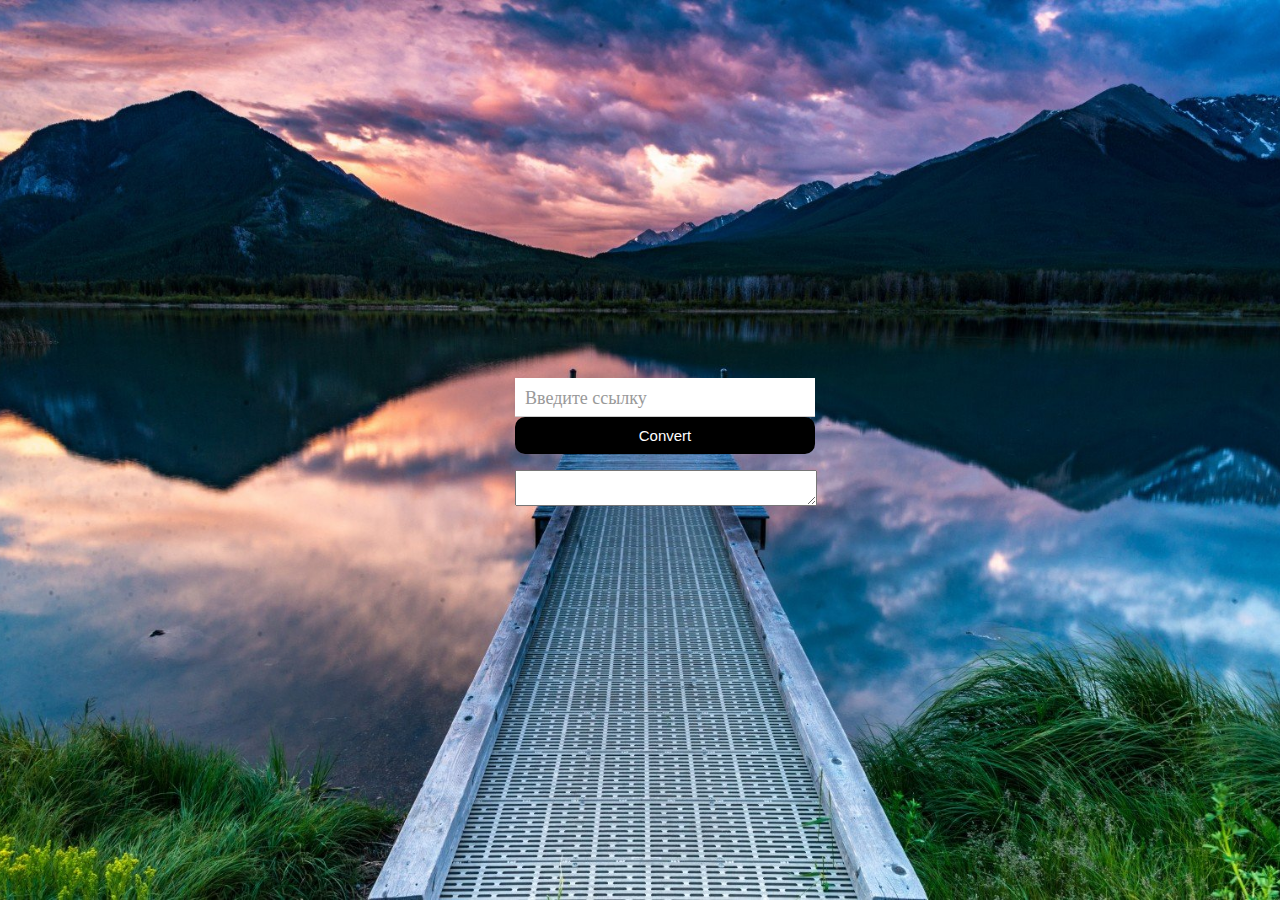
<file: html/index.html>
<html>
    <head>
        <title>Shortify</title>
    </head>
    <body>
        <form action="/asd" method="post">
            <link rel="stylesheet" href="stylings.css">
            <link rel="stylesheet" href="label.css">
            <div class="group">
                <input type="text" required>
                <button type="submit">Convert</button>
                <span class="bar"></span>
                <label>Введите ссылку</label>
                <p><textarea rows="2" cols="35" name="text"></textarea></p>
            </div>
        </form>
        <form>

        </form>
    </body>
</html>
</file>
<file: html/stylings.css>
/* form starting stylings ------------------------------- */
.group {
    position: fixed; top: 50%; left: 50%;
    margin: 0 auto;
    width:250px;
    -webkit-transform: translate(-50%, -50%);
    -ms-transform: translate(-50%, -50%);
    transform: translate(-50%, -50%);
}

html {
    background: url(back.jpeg) no-repeat center center fixed;
    -webkit-background-size: cover;
    -moz-background-size: cover;
    -o-background-size: cover;
    background-size: cover;
}

button {
    background-color: #000000;
    border: none;
    color: white;
    padding: 10px 10px;
    cursor: pointer;
    border-radius: 10px;
    width: 120%;
    font-size: 15px;
}

input {
    font-size: 16px;
    padding: 10px;
    display: block;
    width: 300px;
    border: none;
    border-bottom: 1px solid #ccc;
}
input:focus {
    outline: none;
}
</file>
<file: html/label.css>
/* LABEL ======================================= */
label {
    color: #999;
    font-size: 18px;
    position: absolute;
    pointer-events: none;
    left: 10px;
    top: 10px;
    transition: 0.2s ease all;
    -moz-transition: 0.2s ease all;
    -webkit-transition: 0.2s ease all;
}

/* active state */
input:focus ~ label, input:valid ~ label {
    top: -25px;
    font-size: 18px;
    color: #00FFFF;
}


/* BOTTOM BARS ================================= */
.bar {
    position: relative;
    display: block;
    width: 320px;
}
.bar:before, .bar:after {
    content: "";
    height: 2px;
    width: 0;
    bottom: 0;
    position: absolute;
    background: #5264AE;
    transition: 0.2s ease all;
    -moz-transition: 0.2s ease all;
    -webkit-transition: 0.2s ease all;
}
.bar:before {
    left: 50%;
}
.bar:after {
    right: 50%;
}

/* active state */
input:focus ~ .bar:before,
input:focus ~ .bar:after {
    width: 50%;
}
</file>
